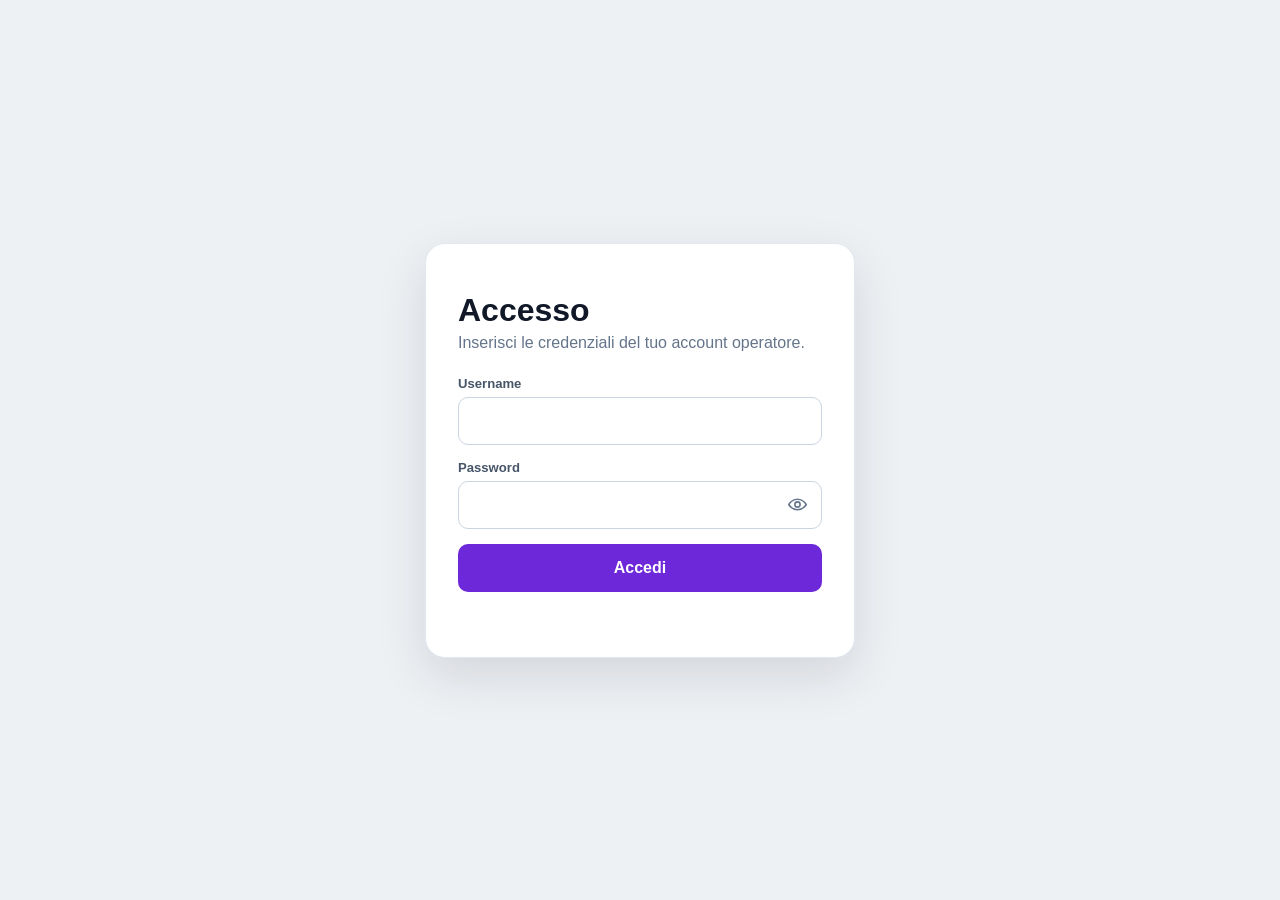
<file: index.html>
<!doctype html><html lang="it"><head><meta charset="UTF-8"><meta name="viewport" content="width=device-width,initial-scale=1"><meta name="theme-color" content="#111827"><title>Inserimento attività commerciali</title><link rel="stylesheet" href="styles.css?v=20260831-exit1"><style>html:not(.authenticated) body{visibility:hidden}.card-installments{background:#eef7ff}.installment-row{display:grid;grid-template-columns:1fr 1fr auto;gap:8px;padding-top:8px;border-top:1px dashed rgba(100,116,139,.35);align-items:end}.installment-status{display:flex;gap:10px;align-items:center;min-height:38px;padding:0 10px;background:#fff;border:1px solid #cbd5e1;border-radius:8px}.installment-status label{display:flex;align-items:center;gap:5px;font-size:.78rem;font-weight:800;color:#475569;white-space:nowrap}.installment-status input{width:auto;height:auto;min-height:0}.quote-row{display:grid;grid-template-columns:1fr;gap:8px;padding-top:8px;border-top:1px dashed rgba(100,116,139,.35)}.operator-period{grid-column:1/-1;font-size:.82rem;font-weight:900;text-transform:uppercase;letter-spacing:.04em;color:#6d28d9;margin-top:3px}.admin-only{display:none}.status-pill{display:inline-flex!important;align-items:center;gap:7px}.connection-dot{width:9px;height:9px;border-radius:50%;display:inline-block;background:#dc2626;box-shadow:0 0 0 3px rgba(220,38,38,.12)}.status-pill.connected .connection-dot{background:#16a34a;box-shadow:0 0 0 3px rgba(22,163,74,.12)}.status-pill.disconnected .connection-dot{background:#dc2626}.duplicate-daily-modal[hidden]{display:none}.duplicate-daily-modal{position:fixed;inset:0;z-index:9999;background:rgba(15,23,42,.68);display:grid;place-items:center;padding:20px;backdrop-filter:blur(3px)}.duplicate-daily-dialog{width:min(520px,100%);background:#fff;border-radius:20px;padding:30px;box-shadow:0 24px 70px rgba(15,23,42,.3);text-align:center}.duplicate-daily-icon{width:58px;height:58px;border-radius:50%;display:grid;place-items:center;margin:0 auto 14px;background:#fef3c7;color:#b45309;font-size:2rem;font-weight:950}.duplicate-daily-dialog h2{margin:0 0 10px;font-size:1.45rem}.duplicate-daily-dialog p{margin:0;color:#475569;line-height:1.55}.duplicate-daily-actions{display:flex;gap:10px;justify-content:center;margin-top:24px}.duplicate-daily-actions button{border:0;border-radius:10px;padding:11px 17px;font:inherit;font-weight:850;cursor:pointer}.duplicate-daily-actions button:first-child{background:#6d28d9;color:#fff}.duplicate-daily-actions button:last-child{background:#f1f5f9;color:#475569}@media(max-width:620px){.installment-row{grid-template-columns:1fr}.installment-status{min-height:42px}.duplicate-daily-actions{flex-direction:column}}</style><script src="config.js?v=20260831-final1"></script><script src="auth.js?v=2"></script><script>SalesAuth.requireAuth().then(u=>{if(!u)return;const init=()=>{const isAdmin=u.role==='admin'||String(u.name).toLowerCase()==='admin';document.querySelectorAll('.admin-only').forEach(el=>el.style.display=isAdmin?'':'none');const s=document.getElementById('seller');if(s&&!isAdmin){s.value=u.name;s.disabled=true;const hidden=document.createElement('input');hidden.type='hidden';hidden.name='seller';hidden.value=u.name;s.after(hidden)}else if(s&&isAdmin){s.name='seller'}};if(document.readyState==='loading')addEventListener('DOMContentLoaded',init,{once:true});else init()});</script></head><body><main class="app-shell"><section id="entryView"><header class="hero"><div><p class="subtitle">Inserimento giornaliero attività commerciali</p></div><div class="hero-actions"><nav class="top-nav"><a class="top-nav-link admin-only" href="report.html">Dashboard</a><a class="top-nav-link admin-only" href="performance/">Indice</a><a class="top-nav-link" href="operatore.html">Operatore</a><a class="top-nav-link active" href="index.html">Inserimento Daily</a><a class="top-nav-link logout-link" href="#" onclick="SalesAuth.logout();return false" aria-label="Esci"><span aria-hidden="true">↪</span> Esci</a></nav><div class="status-pill" id="connectionStatus"><span class="connection-dot" aria-hidden="true"></span>GSS</div></div></header><form id="salesForm" novalidate><section class="card identity-card"><div class="field"><label>Consulente</label><select id="seller" required><option value="">Elenco Consulenti</option><option>Donatella</option><option>Edy</option><option>Elena</option><option>Erika</option><option>Francesco</option><option>Paola</option><option>Ramses</option><option>Sarah</option></select></div><div class="field"><label>Giornata di riferimento</label><input id="date" name="date" type="date" required></div><div class="field"><label>Centro di competenza</label><select id="center" name="center" required><option value="">Seleziona centro</option><option>Futura Evo</option><option>Futura Fit</option></select></div></section><div class="cards-layout"><section class="card card-operator"><div class="card-heading"><span>OP</span><h2>Operatore</h2></div><div class="grid grid-3"><div class="operator-period">Accessi mattina</div><div class="field"><label>Ora ingresso</label><input id="entryTime" name="entryTime" type="time"></div><div class="field"><label>Ora uscita</label><input id="exitTime" name="exitTime" type="time"></div><div></div><div class="operator-period">Accessi pomeriggio</div><div class="field"><label>Ora ingresso</label><input id="afternoonEntryTime" name="afternoonEntryTime" type="time"></div><div class="field"><label>Ora uscita</label><input id="afternoonExitTime" name="afternoonExitTime" type="time"></div><div></div><div class="field"><label>Ore lavorate</label><input id="workedHours" name="workedHours" value="0,00 h" readonly></div></div></section><section class="card card-messages"><div class="card-heading"><span>MSG</span><h2>Azioni da Messaggi</h2></div><div class="grid grid-2"><div class="field"><label>Mess. inviati</label><input name="messagesSent" type="number" min="0" value="0" required></div><div class="field"><label>Mess. di Compleanno inviati</label><input id="birthdayMessagesSent" name="birthdayMessagesSent" type="number" min="0" value="0" required></div></div><div id="birthdayOutcomes" class="dynamic-outcomes"></div></section><section class="card card-calls"><div class="card-heading"><span>01</span><h2>Azioni da telefonate e tour</h2></div><div class="grid grid-2"><div class="field"><label>Telefonate fatte</label><input name="callsMade" type="number" min="0" value="0" required></div><div class="field"><label>Telefonate risposte</label><input name="callsAnswered" type="number" min="0" value="0" required></div><div class="field"><label>Appuntamenti</label><input name="appointmentsFromCalls" type="number" min="0" value="0" required></div><div class="field"><label>Tour fatti</label><input name="toursDone" type="number" min="0" value="0" required></div></div></section><section class="card card-other"><div class="card-heading"><span>04</span><h2>Altre azioni</h2></div><div class="grid grid-2"><div class="field"><label>Pass / Voucher Attivati</label><input name="passesVouchersActivated" type="number" min="0" value="0" required></div><div class="field"><label>Pass / Voucher Consegnati</label><input name="passesVouchersDelivered" type="number" min="0" value="0" required></div></div></section><section class="card card-sales"><div class="card-heading"><span>05</span><h2>Vendite</h2></div><div class="grid grid-2"><div class="field money-field"><label>Fatturato</label><div class="currency-wrap"><span>€</span><input name="revenue" type="number" min="0" step=".01" value="0" required></div></div><div class="field money-field"><label>Incassato Futura</label><div class="currency-wrap"><span>€</span><input name="futuraAmount" type="number" min="0" step=".01" value="0" required></div></div></div></section><section class="card card-payments"><div class="card-heading"><span>06</span><h2>Incassato</h2></div><div class="grid grid-5"><div class="field money-field"><label>Totale</label><div class="currency-wrap"><span>€</span><input id="totalCollected" name="totalCollected" type="number" value="0" readonly></div></div><div class="field money-field"><label>POS</label><div class="currency-wrap"><span>€</span><input id="collectedPos" name="collectedPos" type="number" min="0" step=".01" value="0"></div></div><div class="field money-field"><label>Contanti</label><div class="currency-wrap"><span>€</span><input id="collectedCash" name="collectedCash" type="number" min="0" step=".01" value="0"></div></div><div class="field money-field"><label>Bonifico</label><div class="currency-wrap"><span>€</span><input id="collectedBank" name="collectedBank" type="number" min="0" step=".01" value="0"></div></div><div class="field money-field"><label>Finanziamento</label><div class="currency-wrap"><span>€</span><input id="collectedFinance" name="collectedFinance" type="number" min="0" step=".01" value="0"></div></div></div></section><section class="card card-quotes"><div class="card-heading"><span>PREV</span><h2>Preventivi</h2></div><div class="field sold-total-field"><label>Numero preventivi</label><input id="quotesTotal" name="quotesTotal" type="number" min="0" value="0"></div><div id="quotesRows" class="subscription-rows"></div></section><section class="card card-sold-subscriptions"><div class="card-heading"><span>ABB</span><h2>Abbonamenti Venduti</h2></div><div class="field sold-total-field"><label>Abbonamenti totali venduti</label><input id="soldSubscriptionsTotal" name="soldSubscriptionsTotal" type="number" min="0" value="0"></div><div id="soldSubscriptionsRows" class="subscription-rows"></div></section><section class="card card-installments"><div class="card-heading"><span>RAT</span><h2>Ratei</h2></div><div class="field sold-total-field"><label>Numero ratei</label><input id="installmentsTotal" name="installmentsTotal" type="number" min="0" value="0"></div><div id="installmentsRows" class="subscription-rows"></div></section><section class="card card-notes"><div class="card-heading"><span>07</span><h2>Note</h2></div><textarea id="notes" name="notes" rows="2"></textarea></section></div><div class="form-actions"><p id="formMessage" class="form-message"></p><button id="submitButton">Riepilogo giornata</button></div></form></section><section id="reviewView" class="summary-view" hidden><div class="summary-head"><div><p class="eyebrow">Verifica prima dell'invio</p><h2>Riepilogo giornata</h2><p>Controlla tutti i dati prima della conferma definitiva.</p></div></div><div id="reviewSummary" class="summary-card"></div><div class="summary-actions"><button id="backButton" type="button" class="secondary-button">Torna indietro</button><button id="confirmButton" type="button">Conferma e invia</button></div><p id="reviewMessage" class="form-message"></p></section><section id="successView" class="summary-view" hidden><div id="successCapture"><div class="summary-head"><div><p class="sent-time" id="sentTime"></p><h2>Riepilogo dati inviati</h2></div></div><div id="successSummary" class="summary-card"></div></div><div class="summary-actions"><button id="newEntryButton">Nuovo inserimento</button><button id="downloadJpgButton" class="download-button"><span class="jpg-icon">JPG</span> Download</button></div><p id="downloadMessage" class="form-message"></p></section></main><script src="app.js?v=20260930-required2"></script><script src="closing-ticket.js?v=20260904-1"></script><script src="sales-payments-merge.js?v=20260904-1"></script><script src="customer-sources-extra.js?v=20260930-sources1"></script><script src="jpg-notes.js?v=20260904-1"></script><script src="edit-entry.js?v=20260930-ratei1"></script><script src="duplicate-daily-check.js?v=20260904-1"></script><script>addEventListener('DOMContentLoaded',()=>{const s=document.getElementById('connectionStatus');const connected=Boolean(window.SALES_APP_CONFIG?.GOOGLE_SCRIPT_URL?.trim());if(s){s.classList.toggle('connected',connected);s.classList.toggle('disconnected',!connected);s.innerHTML='<span class="connection-dot" aria-hidden="true"></span>'+(connected?'GSC':'GSS')}});</script></body></html>
</file>
<file: styles.css>
:root{font-family:Inter,-apple-system,BlinkMacSystemFont,"Segoe UI",sans-serif;color:#111827;background:#f3f4f6;font-synthesis:none}*{box-sizing:border-box}[hidden]{display:none!important}html,body{max-width:100%;overflow-x:hidden}body{margin:0;background:#eef1f4;font-size:16px}.app-shell{width:min(1160px,calc(100% - 18px));margin:0 auto;padding:14px 0 20px}.hero{display:flex;justify-content:space-between;align-items:center;gap:14px;margin-bottom:10px}.hero>div:first-child{min-width:0}.hero-actions{display:flex;align-items:center;gap:8px;min-width:0}.top-nav{display:flex;align-items:center;gap:4px;background:#fff;border:1px solid #dfe3e8;border-radius:10px;padding:4px;box-shadow:0 3px 10px rgba(15,23,42,.04);max-width:100%}.top-nav-link{text-decoration:none;color:#475569;border-radius:7px;padding:8px 11px;font-size:.78rem;font-weight:850;white-space:nowrap}.top-nav-link:hover{background:#f3f4f6;color:#111827}.top-nav-link.active{background:#6d28d9;color:#fff}.logout-link{background:#dc2626!important;color:#fff!important;display:inline-flex;align-items:center;gap:6px}.logout-link:hover{background:#b91c1c!important;color:#fff!important}.eyebrow{margin:0;color:#6d28d9;font-size:.78rem;font-weight:900;letter-spacing:.13em;text-transform:uppercase}.subtitle{margin:3px 0 0;color:#6b7280;font-size:.9rem;overflow-wrap:anywhere}.status-pill{background:#fff;border:1px solid #dde2e8;border-radius:999px;padding:7px 11px;font-size:.76rem;font-weight:750;white-space:nowrap}form{display:grid;gap:8px;min-width:0}.card{border:1px solid rgba(148,163,184,.25);border-radius:12px;padding:11px 13px;box-shadow:0 3px 12px rgba(15,23,42,.035);min-width:0;overflow:hidden}.identity-card{display:grid;grid-template-columns:repeat(3,minmax(0,1fr));gap:12px;background:#111827;color:#fff;border-color:#111827}.cards-layout{display:grid;grid-template-columns:1fr 1fr;gap:8px;min-width:0}.card-operator{background:#eaf2ff}.card-messages{background:#eefcf5}.card-calls{background:#eef6ff}.card-tours{background:#f2fbf4}.card-organic{background:#fff8e8}.card-other{background:#f7f1ff}.card-sales{background:#fff0f5}.card-payments{background:#edf9f8}.card-sold-subscriptions{background:#fffbe8}.card-notes{background:#f8fafc}.card-heading{display:flex;align-items:center;gap:8px;margin-bottom:9px;min-width:0}.card-heading span{display:grid;place-items:center;min-width:27px;height:27px;padding:0 6px;border-radius:7px;background:#fff;color:#6d28d9;font-size:.66rem;font-weight:900;border:1px solid rgba(109,40,217,.14)}.card-heading h2{font-size:1rem;margin:0;letter-spacing:-.01em;overflow-wrap:anywhere}.grid{display:grid;gap:8px;min-width:0}.grid-5{grid-template-columns:repeat(5,minmax(0,1fr))}.grid-3{grid-template-columns:repeat(3,minmax(0,1fr))}.grid-2{grid-template-columns:repeat(2,minmax(0,1fr))}.field{display:flex;flex-direction:column;gap:5px;min-width:0}.field label{font-size:.78rem;font-weight:800;color:#475569;line-height:1.15;overflow-wrap:anywhere}.identity-card label{color:#e2e8f0}input,select,textarea{width:100%;max-width:100%;min-width:0;border:1px solid #cbd5e1;border-radius:8px;background:#fff;color:#111827;font:inherit;outline:none;transition:border-color .15s,box-shadow .15s}input,select{height:38px;min-height:38px;padding:0 10px;font-size:.9rem}textarea{min-height:62px;height:62px;padding:9px 10px;font-size:.9rem;line-height:1.3;resize:none}input:focus,select:focus,textarea:focus{border-color:#7c3aed;box-shadow:0 0 0 3px rgba(124,58,237,.1)}input[type="number"]{width:92px;max-width:100%;font-size:1rem;font-weight:800;text-align:center;padding-left:8px;padding-right:4px}.money-field input[type="number"],.currency-wrap input[type="number"]{width:100%;text-align:right;font-weight:800}.identity-card input,.identity-card select{border-color:#374151;background:#1f2937;color:#fff}.currency-wrap{display:flex;align-items:center;width:100%;max-width:100%;border:1px solid #cbd5e1;border-radius:8px;background:#fff;overflow:hidden}.currency-wrap span{padding-left:10px;font-size:.85rem;font-weight:900;color:#6d28d9}.currency-wrap input{border:0!important;box-shadow:none!important;min-width:0}.dynamic-outcomes{display:grid;grid-template-columns:repeat(2,minmax(0,1fr));gap:8px;margin-top:8px}.dynamic-outcomes:empty{display:none}.dynamic-outcomes .field input{background:#fffdf7}.sold-total-field{max-width:150px}.sold-total-field input[type="number"]{width:100%;font-size:1.05rem}.subscription-rows{display:grid;gap:8px;margin-top:9px;min-width:0}.subscription-rows:empty{display:none}.subscription-row{display:grid;grid-template-columns:repeat(3,minmax(0,1fr));gap:8px;padding-top:8px;border-top:1px dashed rgba(100,116,139,.35);min-width:0}.subscription-row .field input{background:#fffef8}.form-actions,.summary-actions{display:flex;align-items:center;justify-content:flex-end;gap:10px;padding-top:3px;min-width:0}.form-message{margin:0;font-size:.82rem;color:#475569;overflow-wrap:anywhere}.form-message.error{color:#b91c1c}.form-message.success{color:#047857}button{border:0;border-radius:9px;background:#6d28d9;color:#fff;padding:10px 16px;font:inherit;font-size:.9rem;font-weight:850;cursor:pointer;box-shadow:0 5px 12px rgba(109,40,217,.16);max-width:100%}button:disabled{opacity:.55;cursor:not-allowed}.secondary-button{background:#fff;color:#374151;border:1px solid #cbd5e1;box-shadow:none}.download-button{background:#0f172a;display:inline-flex;align-items:center;gap:7px}.jpg-icon{display:inline-grid;place-items:center;min-width:30px;height:22px;padding:0 4px;border-radius:4px;background:#fff;color:#0f172a;font-size:.62rem;font-weight:950;letter-spacing:.04em}.summary-view{display:grid;gap:10px;min-width:0}.summary-head{display:flex;justify-content:space-between;align-items:flex-start;background:#111827;color:#fff;border-radius:12px;padding:13px 15px;min-width:0}.summary-head h2{margin:0;font-size:1.2rem;letter-spacing:-.02em}.summary-head p{margin:4px 0 0;color:#cbd5e1;font-size:.82rem;overflow-wrap:anywhere}.summary-head .eyebrow{color:#c4b5fd}.sent-time{color:#ef4444!important;font-weight:950!important;letter-spacing:.03em;text-transform:uppercase}.summary-card{background:#fff;border:1px solid #e2e8f0;border-radius:12px;overflow:hidden;min-width:0}.summary-section{padding:10px 11px;border-bottom:1px solid rgba(148,163,184,.2);min-width:0}.summary-section:last-child{border-bottom:0}.summary-section h3{margin:0 0 7px;font-size:.78rem;text-transform:uppercase;letter-spacing:.07em;color:#6d28d9}.summary-section[data-summary-box="identity"]{background:#111827;color:#fff}.summary-section[data-summary-box="identity"] h3{color:#c4b5fd}.summary-section[data-summary-box="identity"] .summary-item{background:#1f2937;border-color:#374151}.summary-section[data-summary-box="identity"] .summary-item span{color:#cbd5e1}.summary-section[data-summary-box="identity"] .summary-item strong{color:#fff}.summary-section[data-summary-box="operator"]{background:#eaf2ff}.summary-section[data-summary-box="messages"]{background:#eefcf5}.summary-section[data-summary-box="calls"]{background:#eef6ff}.summary-section[data-summary-box="other"]{background:#f7f1ff}.summary-section[data-summary-box="sales"]{background:#fff0f5}.summary-section[data-summary-box="payments"]{background:#edf9f8}.summary-section[data-summary-box="quotes"]{background:#fef2f2}.summary-section[data-summary-box="subscriptions"]{background:#fffbe8}.summary-section[data-summary-box="installments"]{background:#eef7ff}.summary-section[data-summary-box="notes"]{background:#f8fafc}.summary-grid{display:grid;grid-template-columns:repeat(5,minmax(0,1fr));gap:7px;min-width:0}.summary-item{min-width:0;background:rgba(255,255,255,.78);border:1px solid rgba(226,232,240,.9);border-radius:8px;padding:8px 9px}.summary-item span{display:block;font-size:.68rem;color:#64748b;line-height:1.15;margin-bottom:3px;overflow-wrap:anywhere}.summary-item strong{display:block;font-size:.9rem;line-height:1.15;word-break:break-word}.summary-note{grid-column:1/-1}.summary-note strong{white-space:pre-wrap}.summary-section:first-child .summary-grid{grid-template-columns:repeat(3,minmax(0,1fr))}#successCapture{display:grid;gap:8px;background:#eef1f4;padding:2px;min-width:0}@media(max-width:900px){.cards-layout{grid-template-columns:1fr}.grid-5{grid-template-columns:repeat(3,minmax(0,1fr))}.summary-grid{grid-template-columns:repeat(3,minmax(0,1fr))}}@media(max-width:700px){.identity-card{grid-template-columns:1fr 1fr}.grid-5,.grid-3{grid-template-columns:repeat(2,minmax(0,1fr))}.summary-grid{grid-template-columns:repeat(2,minmax(0,1fr))}.subscription-row{grid-template-columns:1fr 1fr}.subscription-row .field:last-child{grid-column:1/-1}}@media(max-width:620px){.app-shell{width:min(100% - 10px,1160px);padding:8px 0 14px}.hero{align-items:flex-start;flex-direction:column}.hero-actions{width:100%;flex-direction:column;align-items:stretch}.top-nav{width:100%;overflow-x:auto;-webkit-overflow-scrolling:touch}.top-nav-link{flex:1;text-align:center}.status-pill{align-self:flex-end}.identity-card{grid-template-columns:1fr 1fr}.identity-card .field:last-child{grid-column:1/-1}.cards-layout{grid-template-columns:1fr}.grid-5,.grid-3,.dynamic-outcomes{grid-template-columns:repeat(2,minmax(0,1fr))}.subscription-row{grid-template-columns:1fr}.subscription-row .field:last-child{grid-column:auto}.card{padding:10px}.field label{font-size:.8rem}input,select,textarea{font-size:16px}input,select{height:42px;min-height:42px}input[type="number"]{width:96px;font-size:17px}.money-field input[type="number"],.currency-wrap input[type="number"]{width:100%}.textarea{min-height:70px}.sold-total-field{max-width:150px}.form-actions,.summary-actions{flex-direction:column;align-items:stretch}.form-actions button,.summary-actions button{width:100%}.summary-grid,.summary-section:first-child .summary-grid{grid-template-columns:repeat(2,minmax(0,1fr))}.summary-head{padding:12px;flex-direction:column;gap:6px}}@media(max-width:460px){.app-shell{width:calc(100% - 8px)}.identity-card,.grid-5,.grid-3,.grid-2,.dynamic-outcomes,.summary-grid,.summary-section:first-child .summary-grid{grid-template-columns:1fr}.identity-card .field:last-child{grid-column:auto}.top-nav-link{font-size:.78rem;padding:9px}.card{border-radius:10px}.card-heading h2{font-size:1rem}.field label{font-size:.82rem}.summary-item{padding:9px}.summary-item span{font-size:.7rem}.summary-item strong{font-size:.92rem}.status-pill{align-self:stretch;text-align:center}.hero-actions{gap:5px}}
</file>
<file: report.css>
:root{font-family:Inter,-apple-system,BlinkMacSystemFont,"Segoe UI",sans-serif;color:#111827;background:#eef1f4}*{box-sizing:border-box}[hidden]{display:none!important}html,body{max-width:100%;overflow-x:hidden}body{margin:0;background:linear-gradient(135deg,#eef2ff,#f8fafc 38%,#ecfeff);min-height:100vh}.report-shell{width:min(1240px,calc(100% - 28px));margin:0 auto;padding:22px 0 36px;min-width:0}.report-topbar{display:flex;justify-content:space-between;align-items:flex-start;gap:20px;margin-bottom:14px;min-width:0}.report-topbar>div{min-width:0}.eyebrow{margin:0 0 4px;color:#6d28d9;font-size:.7rem;font-weight:900;letter-spacing:.14em;text-transform:uppercase}.report-topbar p{margin:6px 0 0;color:#6b7280;font-size:.88rem;overflow-wrap:anywhere}.top-nav{display:flex;align-items:center;gap:4px;background:#fff;border:1px solid #dfe3e8;border-radius:10px;padding:3px;box-shadow:0 3px 10px rgba(15,23,42,.04);max-width:100%}.top-nav-link{text-decoration:none;color:#475569;border-radius:7px;padding:7px 10px;font-size:.72rem;font-weight:850;white-space:nowrap}.top-nav-link:hover{background:#f3f4f6;color:#111827}.top-nav-link.active{background:#6d28d9;color:#fff}.logout-link{background:#dc2626!important;color:#fff!important;display:inline-flex;align-items:center;gap:6px}.logout-link:hover{background:#b91c1c!important;color:#fff!important}.filters-card{display:grid;grid-template-columns:repeat(4,minmax(0,1fr)) auto;gap:9px;background:#111827;border-radius:15px;padding:11px;margin-bottom:9px;min-width:0}.filter-field{display:flex;flex-direction:column;gap:4px;min-width:0}.filter-field label{color:#cbd5e1;font-size:.67rem;font-weight:800}.filter-field input,.filter-field select{width:100%;max-width:100%;min-width:0;min-height:36px;border:1px solid #374151;border-radius:8px;background:#1f2937;color:#fff;padding:0 9px;font:inherit;font-size:.82rem}.filters-card button,.report-actions button{align-self:end;border:0;border-radius:9px;background:#6d28d9;color:#fff;padding:10px 15px;font:inherit;font-size:.82rem;font-weight:900;cursor:pointer;max-width:100%}.view-options{display:flex;align-items:center;gap:13px;flex-wrap:wrap;background:#fff;border:1px solid #e5e7eb;border-radius:12px;padding:8px 11px;margin-bottom:10px;font-size:.72rem;min-width:0}.view-options strong{font-size:.72rem}.view-options label{display:flex;align-items:center;gap:4px}.report-content{display:grid;gap:10px;min-width:0}.report-meta{display:grid;grid-template-columns:repeat(4,minmax(0,1fr));gap:8px}.report-meta>div{background:#111827;border-radius:11px;padding:9px 11px;color:#fff;min-width:0}.report-meta span{display:block;color:#9ca3af;font-size:.62rem;text-transform:uppercase;letter-spacing:.06em}.report-meta strong{display:block;margin-top:2px;font-size:.85rem;overflow-wrap:anywhere}.kpi-grid{display:grid;grid-template-columns:repeat(6,minmax(0,1fr));gap:8px}.kpi{background:#fff;border:1px solid #e5e7eb;border-radius:12px;padding:10px 11px;min-width:0}.kpi span{display:block;font-size:.62rem;color:#6b7280;line-height:1.15}.kpi strong{display:block;margin-top:5px;font-size:1.18rem;letter-spacing:-.025em;overflow-wrap:anywhere}.kpi small{display:block;margin-top:3px;font-size:.61rem;color:#9ca3af}.totals-boxes{display:grid;grid-template-columns:repeat(2,minmax(0,1fr));gap:9px;min-width:0}.totals-box{border:1px solid rgba(148,163,184,.25);border-radius:14px;padding:11px 12px;min-width:0;box-shadow:0 3px 12px rgba(15,23,42,.035);overflow:hidden}.totals-boxes .totals-box:nth-child(1){background:#eaf2ff}.totals-boxes .totals-box:nth-child(2){background:#eefcf5}.totals-boxes .totals-box:nth-child(3){background:#eef6ff}.totals-boxes .totals-box:nth-child(4){background:#f2fbf4}.totals-boxes .totals-box:nth-child(5){background:#fff8e8}.totals-boxes .totals-box:nth-child(6){background:#f7f1ff}.totals-boxes .totals-box:nth-child(7){background:#fff0f5}.totals-boxes .totals-box:nth-child(8){background:#edf9f8}.totals-boxes .totals-box:nth-child(9){background:#fffbe8}.totals-boxes .totals-box:nth-child(10){background:#eef7ff}.totals-boxes .totals-box:nth-child(11){background:#f8fafc}.totals-box-head{display:flex;align-items:center;gap:8px;margin-bottom:9px;min-width:0}.totals-box-badge{display:grid;place-items:center;min-width:32px;height:26px;padding:0 7px;border-radius:7px;background:#fff;color:#6d28d9;font-size:.62rem;font-weight:900;border:1px solid rgba(109,40,217,.14)}.totals-box-head h2{margin:0;font-size:.88rem;overflow-wrap:anywhere}.totals-box-grid{display:grid;grid-template-columns:repeat(3,minmax(0,1fr));gap:6px}.totals-box-item{background:rgba(255,255,255,.78);border:1px solid rgba(226,232,240,.9);border-radius:9px;padding:8px 9px;min-width:0}.totals-box-item span{display:block;color:#64748b;font-size:.6rem;line-height:1.15;overflow-wrap:anywhere}.totals-box-item strong{display:block;margin-top:4px;font-size:1rem;letter-spacing:-.02em;word-break:break-word}.totals-box-item small{display:block;margin-top:2px;color:#94a3b8;font-size:.56rem}.totals-box-note{grid-column:1/-1}.performance-box{background:#111827;color:#fff;border-radius:16px;padding:13px 14px;box-shadow:0 10px 30px rgba(15,23,42,.12);min-width:0}.performance-head{display:flex;justify-content:space-between;align-items:flex-start;gap:16px;min-width:0}.performance-head>div{min-width:0}.performance-head h2{margin:0;font-size:1rem}.performance-head p{margin:4px 0 0;color:#9ca3af;font-size:.69rem;max-width:700px;overflow-wrap:anywhere}.performance-options{display:flex;align-items:center;gap:11px;flex-wrap:wrap;margin:10px 0 7px;padding:7px 9px;background:#1f2937;border-radius:10px;font-size:.68rem}.performance-options strong{color:#c4b5fd}.performance-options label{display:flex;align-items:center;gap:4px;color:#e5e7eb}.performance-chart-wrap{background:#fff;border-radius:12px;padding:8px;min-width:0;overflow:hidden}.performance-chart-wrap canvas{width:100%!important;max-width:100%;height:260px;display:block}.performance-breakdown{display:grid;grid-template-columns:repeat(5,minmax(0,1fr));gap:6px;margin-top:8px}.performance-score{background:#1f2937;border:1px solid #374151;border-radius:9px;padding:7px 8px;min-width:0}.performance-score span{display:block;color:#9ca3af;font-size:.58rem}.performance-score strong{display:block;margin-top:3px;font-size:.95rem;overflow-wrap:anywhere}.performance-score small{display:block;margin-top:2px;color:#cbd5e1;font-size:.56rem}.charts-grid{display:grid;grid-template-columns:1fr 1fr;gap:9px;min-width:0}.chart-card,.detail-card{background:#fff;border:1px solid #e5e7eb;border-radius:14px;padding:10px 11px;min-width:0;overflow:hidden}.chart-heading{display:flex;justify-content:space-between;align-items:baseline;gap:8px;margin-bottom:4px;min-width:0}.chart-heading h2{margin:0;font-size:.87rem;overflow-wrap:anywhere}.chart-heading p{margin:0;font-size:.62rem;color:#9ca3af;text-align:right}.chart-card canvas{width:100%!important;max-width:100%;height:220px;display:block}.detail-grid{display:grid;grid-template-columns:1fr 1fr;gap:9px;min-width:0}.detail-list{display:grid;gap:5px;max-height:280px;overflow:auto;margin-top:8px}.detail-row{display:grid;grid-template-columns:minmax(160px,.8fr) 1.6fr;gap:10px;align-items:start;background:#f8fafc;border:1px solid #edf0f3;border-radius:8px;padding:7px 8px;min-width:0}.detail-row span{font-size:.62rem;color:#64748b}.detail-row strong{font-size:.7rem;line-height:1.25;word-break:break-word}.empty-detail{margin:8px 0 0;color:#9ca3af;font-size:.7rem}.report-actions{display:flex;justify-content:flex-end;align-items:center;gap:12px;margin-top:10px;min-width:0}.report-actions p{margin:0;font-size:.72rem;color:#4b5563;overflow-wrap:anywhere}.jpg-icon{display:inline-grid;place-items:center;margin-right:6px;padding:2px 4px;border-radius:4px;background:#fff;color:#6d28d9;font-size:.58rem;font-weight:900}@media(max-width:1020px){.kpi-grid{grid-template-columns:repeat(3,minmax(0,1fr))}.performance-breakdown{grid-template-columns:repeat(3,minmax(0,1fr))}.filters-card{grid-template-columns:repeat(2,minmax(0,1fr))}.filters-card button{grid-column:1/-1}}@media(max-width:900px){.totals-boxes{grid-template-columns:1fr}.charts-grid,.detail-grid{grid-template-columns:1fr}.report-meta{grid-template-columns:repeat(2,minmax(0,1fr))}.totals-box-grid{grid-template-columns:repeat(2,minmax(0,1fr))}}@media(max-width:700px){.report-shell{width:min(100% - 16px,1240px);padding:16px 0 28px}.report-topbar,.performance-head{flex-direction:column}.top-nav{width:100%;overflow-x:auto;-webkit-overflow-scrolling:touch}.top-nav-link{flex:1;text-align:center}.view-options{align-items:flex-start}.chart-heading{align-items:flex-start;flex-direction:column}.chart-heading p{text-align:left}.detail-row{grid-template-columns:1fr}.report-actions{flex-direction:column;align-items:stretch}.report-actions button{width:100%}}@media(max-width:560px){.report-shell{width:min(100% - 10px,1240px);padding:12px 0 24px}.filters-card{grid-template-columns:1fr}.filters-card button{grid-column:auto;width:100%}.filter-field input,.filter-field select{font-size:16px;min-height:42px}.kpi-grid{grid-template-columns:repeat(2,minmax(0,1fr))}.totals-box-grid{grid-template-columns:repeat(2,minmax(0,1fr))}.report-meta{grid-template-columns:1fr 1fr}.chart-card canvas,.performance-chart-wrap canvas{height:190px}.performance-breakdown{grid-template-columns:repeat(2,minmax(0,1fr))}.view-options{gap:8px}.top-nav-link{font-size:.72rem;padding:8px}.report-topbar{gap:10px}}@media(max-width:420px){.report-shell{width:calc(100% - 8px)}.report-meta,.kpi-grid,.totals-box-grid,.performance-breakdown{grid-template-columns:1fr}.totals-box{padding:10px}.kpi{padding:10px}.performance-box{padding:10px}.chart-card,.detail-card{padding:9px}.view-options{flex-direction:column;align-items:stretch}.top-nav{overflow:visible;flex-wrap:wrap}.top-nav-link{flex:1 1 100%}.chart-card canvas,.performance-chart-wrap canvas{height:170px}.report-actions{gap:8px}}
</file>
<file: customer-spend.css>
.customer-spend-box{margin-top:12px}
.customer-spend-chart{margin-top:12px;background:#fff;border-radius:12px;padding:16px;color:#111827;display:grid;gap:18px}
.customer-spend-row{display:grid;grid-template-columns:minmax(0,1fr) auto;gap:5px 12px;min-width:0}
.customer-spend-name{font-size:.8rem;font-weight:700;overflow-wrap:anywhere}
.customer-spend-value{font-size:.88rem}
.customer-spend-track{grid-column:1/-1;height:18px;background:#f3f4f6;border-radius:4px;overflow:hidden}
.customer-spend-bar{height:100%;background:#6d28d9;border-radius:4px}
.customer-spend-bar.negative{background:#dc2626}
.customer-spend-detail{grid-column:1/-1;color:#64748b;font-size:.68rem;line-height:1.5;overflow-wrap:anywhere}
.customer-spend-empty{color:#64748b;font-size:.8rem;margin:10px 0;text-align:center}
@media(max-width:420px){.customer-spend-chart{padding:12px}.customer-spend-value{font-size:.8rem}}
</file>
<file: log.css>
:root{font-family:Inter,-apple-system,BlinkMacSystemFont,"Segoe UI",sans-serif;color:#111827;background:#eef1f4}*{box-sizing:border-box}body{margin:0;background:linear-gradient(135deg,#eef2ff,#f8fafc 42%,#ecfeff);min-height:100vh}.log-shell{width:min(1380px,calc(100% - 28px));margin:auto;padding:20px 0 34px}.log-header{display:flex;justify-content:space-between;align-items:flex-start;gap:18px;margin-bottom:14px}.log-header h1{margin:0;font-size:1.55rem}.log-header p{margin:5px 0 0;color:#64748b;font-size:.86rem}.top-nav{display:flex;gap:4px;background:#fff;border:1px solid #e2e8f0;border-radius:10px;padding:4px}.top-nav a{text-decoration:none;color:#475569;font-size:.76rem;font-weight:850;padding:8px 10px;border-radius:7px;white-space:nowrap}.top-nav a.active{background:#6d28d9;color:#fff}.top-nav a.logout-link{background:#dc2626;color:#fff}.filters{display:grid;grid-template-columns:repeat(3,minmax(0,1fr)) 1.4fr auto;gap:10px;align-items:end;background:#111827;border-radius:14px;padding:13px;color:#fff}.field{display:flex;flex-direction:column;gap:5px}.field label,.type-flags strong{font-size:.7rem;color:#cbd5e1;font-weight:850}.field input,.field select{height:40px;border:1px solid #374151;background:#1f2937;color:#fff;border-radius:8px;padding:0 9px;font:inherit}.type-flags{display:flex;align-items:center;gap:11px;min-height:40px;flex-wrap:wrap}.type-flags label{display:flex;gap:5px;align-items:center;font-size:.75rem;font-weight:800}.filters button{height:40px;border:0;border-radius:8px;background:#6d28d9;color:#fff;padding:0 16px;font:inherit;font-weight:900;cursor:pointer}.log-stats{display:grid;grid-template-columns:repeat(3,minmax(0,1fr));gap:8px;margin:10px 0}.log-stats>div{background:#fff;border:1px solid #e2e8f0;border-radius:11px;padding:10px 12px}.log-stats span{display:block;color:#64748b;font-size:.66rem;font-weight:800;text-transform:uppercase}.log-stats strong{display:block;margin-top:4px;font-size:1.3rem}.message{margin:8px 2px;color:#64748b;font-size:.8rem}.table-card{background:#fff;border:1px solid #e2e8f0;border-radius:14px;padding:12px;box-shadow:0 5px 18px rgba(15,23,42,.05)}.table-wrap{overflow:auto}table{width:100%;border-collapse:collapse;white-space:nowrap;font-size:.76rem}th{background:#111827;color:#fff;text-align:left;padding:9px 8px;font-size:.68rem}td{padding:8px;border-bottom:1px solid #e5e7eb;vertical-align:top}tbody tr:nth-child(even){background:#f8fafc}.log-badge{display:inline-flex;align-items:center;border-radius:999px;padding:4px 8px;font-size:.64rem;font-weight:900}.log-badge.accesso{background:#dcfce7;color:#166534}.log-badge.modifica{background:#fef3c7;color:#92400e}.detail-cell{white-space:normal;min-width:280px;line-height:1.35}@media(max-width:950px){.log-header{flex-direction:column}.top-nav{width:100%;overflow:auto}.filters{grid-template-columns:1fr 1fr}.type-flags{grid-column:1/-1}.filters button{grid-column:1/-1}}@media(max-width:600px){.log-shell{width:calc(100% - 10px);padding-top:10px}.filters,.log-stats{grid-template-columns:1fr}.type-flags,.filters button{grid-column:auto}.top-nav a{font-size:.7rem}.table-card{padding:8px}}
</file>
<file: login.css>
*{box-sizing:border-box}:root{font-family:Inter,-apple-system,BlinkMacSystemFont,"Segoe UI",sans-serif}body{margin:0;min-height:100vh;background:#eef1f4;display:grid;place-items:center;color:#111827}.login-shell{width:min(430px,calc(100% - 28px))}.login-card{background:#fff;border:1px solid #e2e8f0;border-radius:20px;padding:32px;box-shadow:0 18px 50px rgba(15,23,42,.12)}.mark{display:inline-block;background:#6d28d9;color:#fff;border-radius:8px;padding:7px 10px;font-size:.7rem;font-weight:950;letter-spacing:.12em}.login-card h1{font-size:2rem;margin:16px 0 5px}.login-card>p{color:#64748b;margin:0 0 24px}form{display:grid;gap:15px}label{display:grid;gap:6px;font-size:.82rem;font-weight:850;color:#475569}input{height:48px;border:1px solid #cbd5e1;border-radius:10px;padding:0 12px;font:inherit;font-size:1rem;outline:0}input:focus{border-color:#6d28d9;box-shadow:0 0 0 3px rgba(109,40,217,.1)}button{height:48px;border:0;border-radius:10px;background:#6d28d9;color:#fff;font:inherit;font-weight:900;cursor:pointer}button:disabled{opacity:.6}.password-field{position:relative;display:block}.password-field input{width:100%;padding-right:50px}.password-toggle{position:absolute;right:5px;top:50%;transform:translateY(-50%);width:40px;height:38px;padding:0;border-radius:8px;background:transparent;color:#64748b;display:grid;place-items:center}.password-toggle:hover{background:#f1f5f9;color:#6d28d9}.password-toggle:focus-visible{outline:2px solid #6d28d9;outline-offset:1px}.password-toggle svg{width:21px;height:21px;fill:none;stroke:currentColor;stroke-width:1.8;stroke-linecap:round;stroke-linejoin:round}.password-toggle .eye-closed{display:none}.password-toggle.is-visible .eye-open{display:none}.password-toggle.is-visible .eye-closed{display:block}#loginMessage{margin:0;color:#b91c1c;font-size:.82rem;min-height:18px}@media(max-width:500px){.login-card{padding:24px 18px}}
</file>
